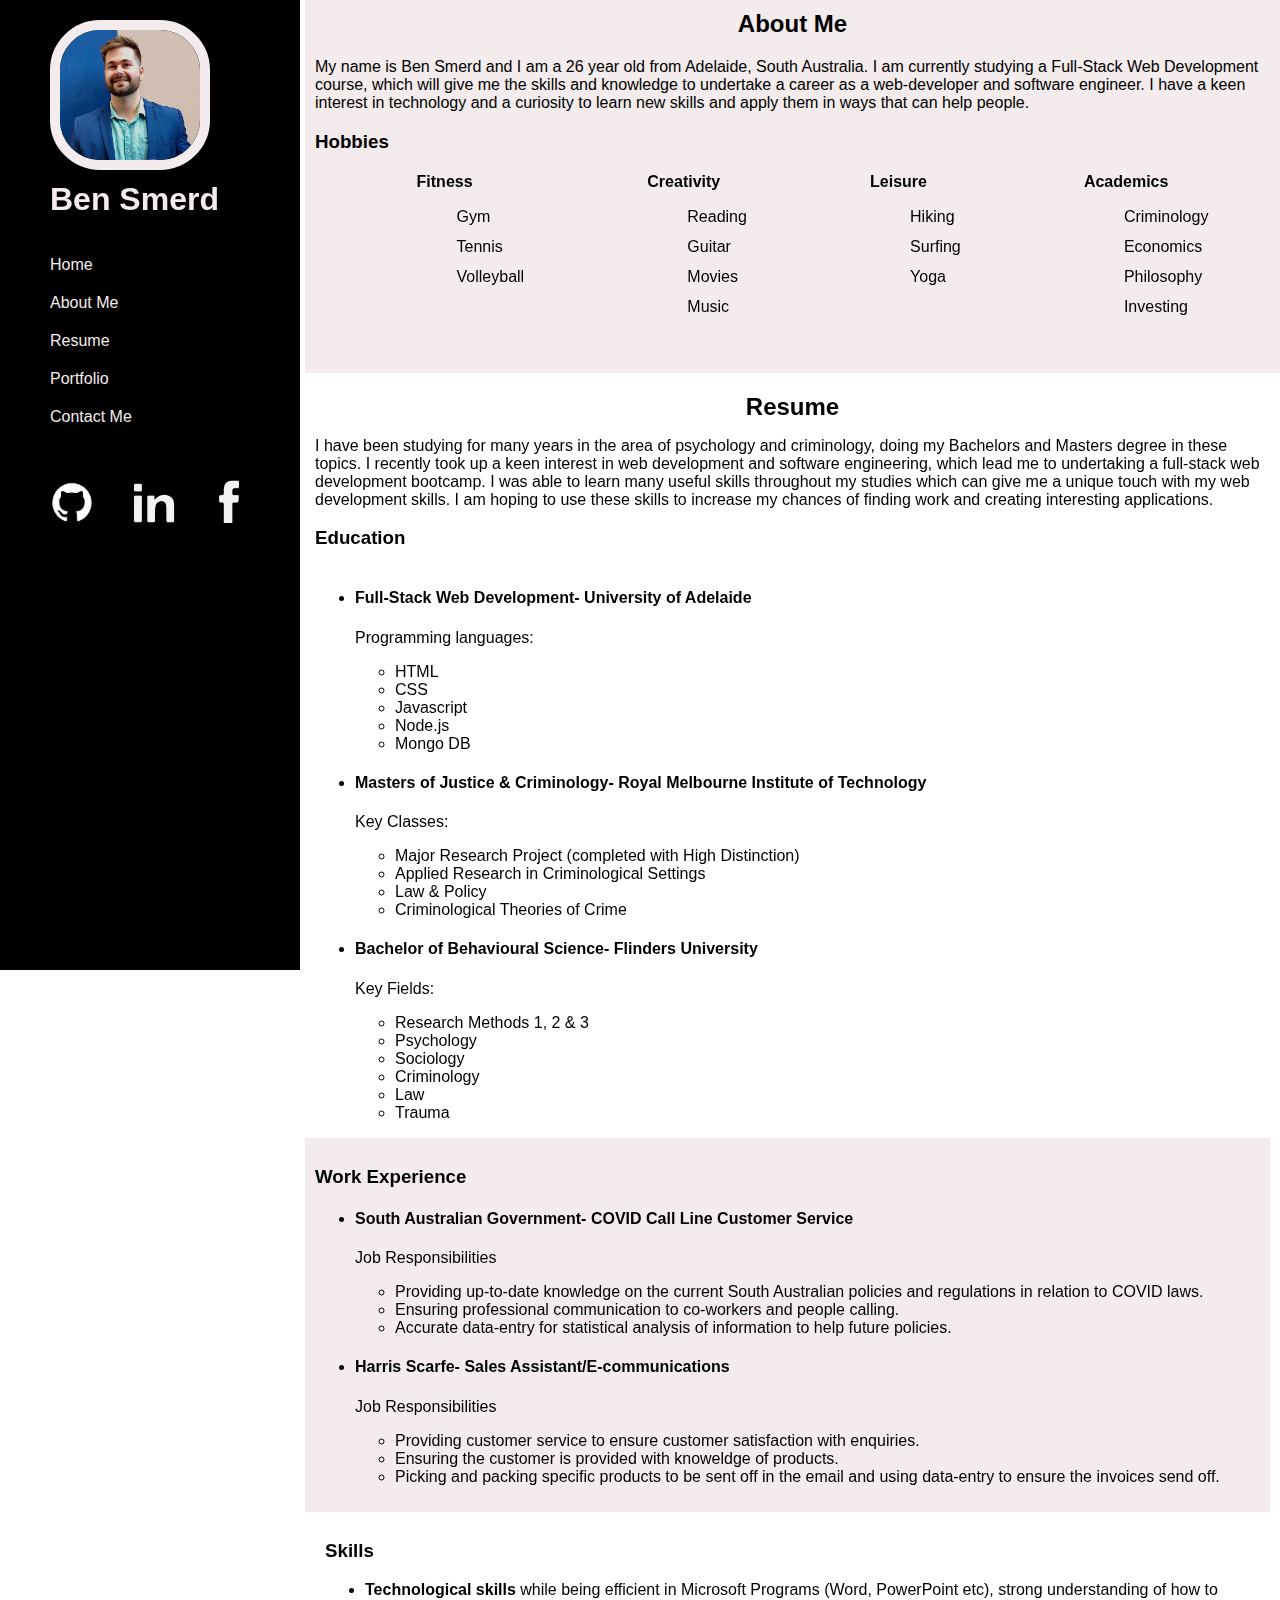
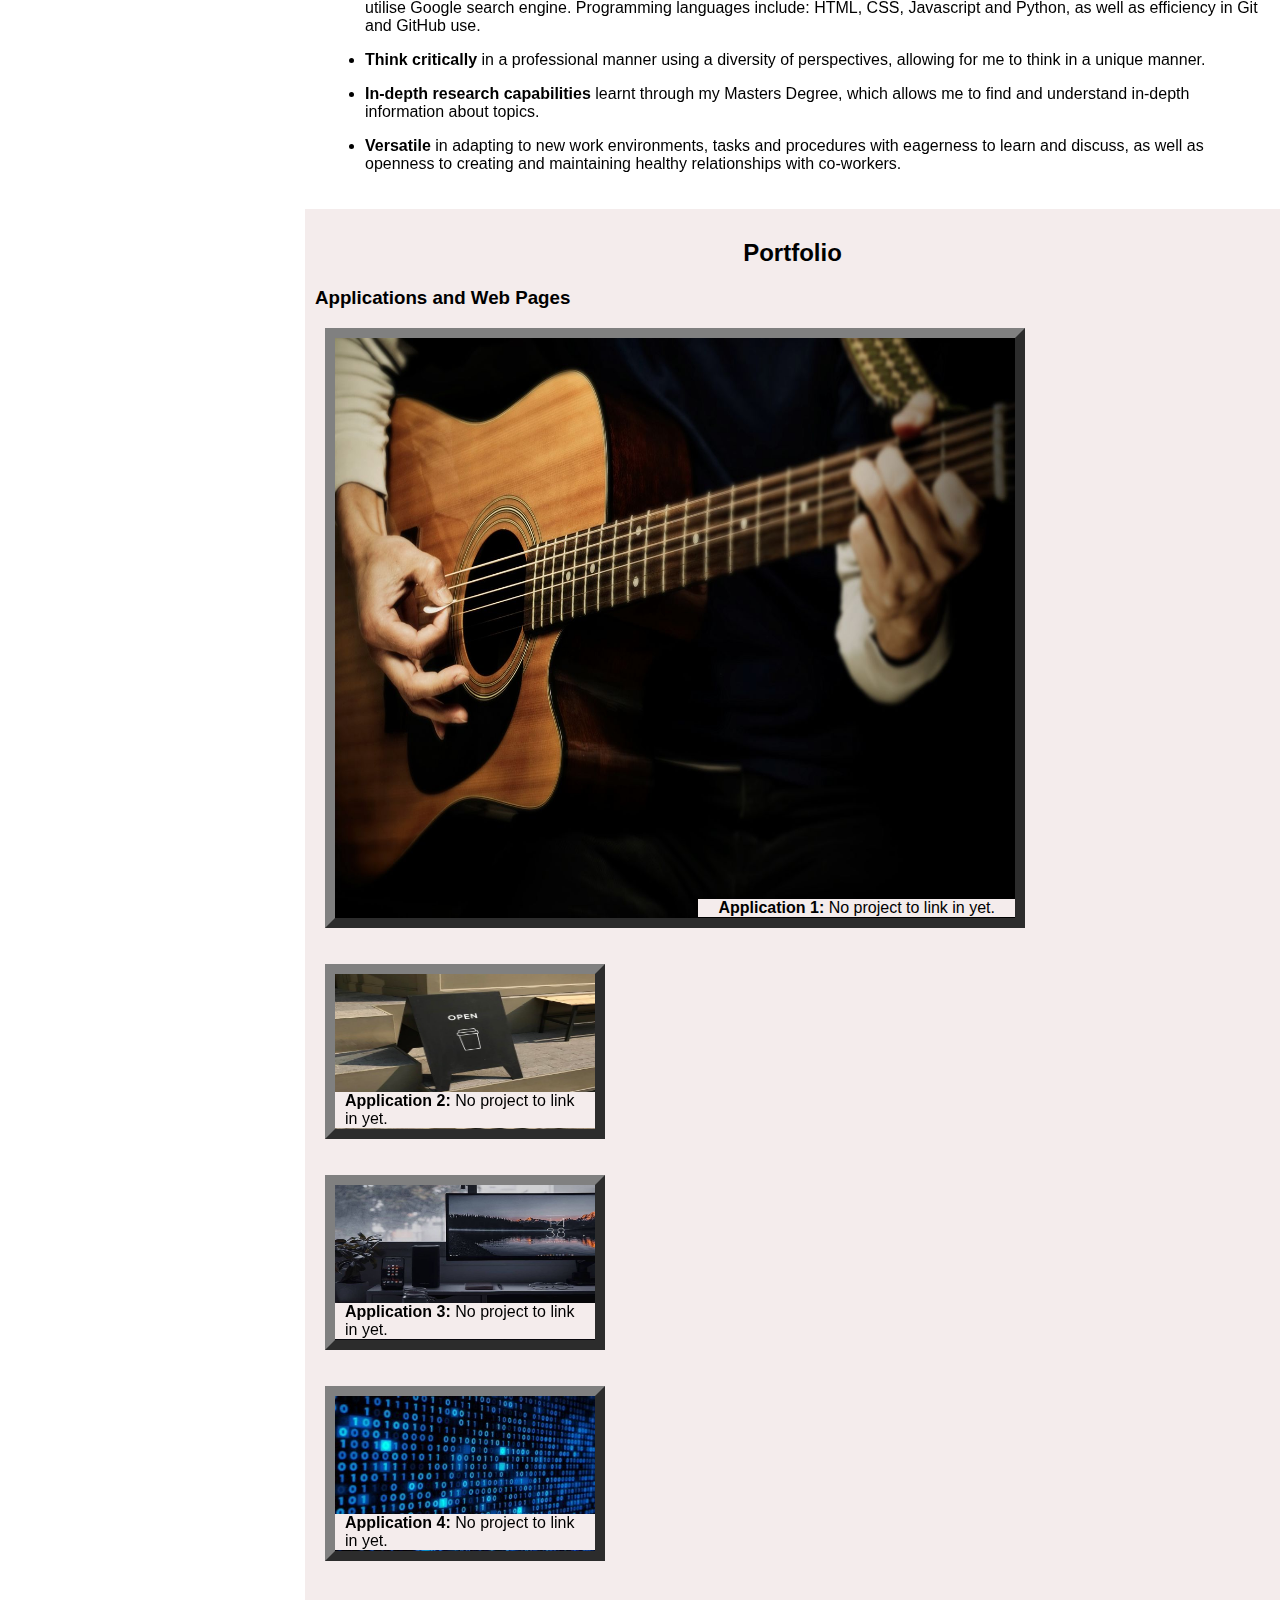
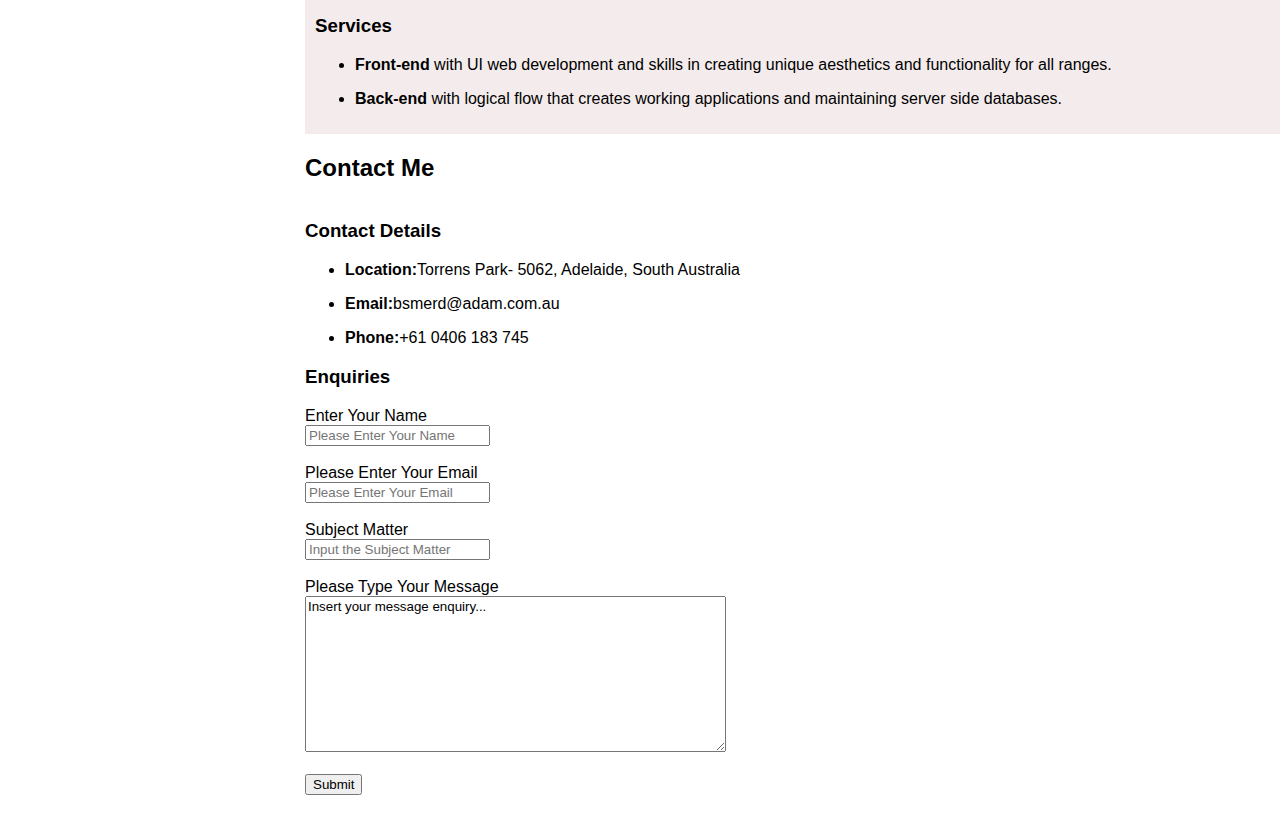
<file: Develop_Contents/index.html>
<!DOCTYPE html>
<html lang="en-US">
    <head>
        <meta charset="UTF-8">
        <meta name="viewport" content="width=device-width, initial-scale=1.0">
        <link rel="stylesheet" href="./Stylesheets/reset.css">
        <link rel="stylesheet" href="./Stylesheets/style.css">
        <title>Ben Smerd Portfolio</title>
    </head>
    <body>
        <!--HEADER-->
        <header id="header">
            <div class="header-content">
                <div class="introduction">
                    <img src="./Images/Me.jpg" alt="Headshot Photo of Myself">
                    <h1>Ben Smerd</h1>
                </div>
                <!--NAVIGATION-->
                <nav class="navigation">
                    <ul>                       
                        <li><a href="#home-page">Home</a></li>
                        <li><a href="#about-me-page">About Me</a></li>
                        <li><a href="#resume-page">Resume</a></li>
                        <li><a href="#portfolio-page">Portfolio</a></li>
                        <li><a href="#contact-me-page">Contact Me</a></li>
                    </ul>
                </nav>
                <!--PERSONAL LINKS-->
                <div class="personal-links">
                    <ul>
                        <li id="github-logo">
                            <a href="https://github.com/TheBigBookMan" target="_blank"><img src="./Images/Github Logo.png" alt="Github Logo"></a>
                        </li>
                        <li id="linkedin-logo">
                            <a href="https://www.linkedin.com/in/bensmerd/" target="_blank"><img src="./Images/Linkedin Logo.png" alt="Linkedin Logo"></a>
                        </li>
                        <li id="facebook-logo">
                            <a href="https://www.facebook.com/ben.smerd/" target="_blank"><img src="./Images/Facebook Logo.png" alt="Facebook Logo"></a>
                        </li>
                    </ul>
                </div>
            </div>
        </header>
        <!--MAIN-->
        <main id="main">
            <section id="home-page">
                <!--HOME PAGE WILL HAVE A LARGE PHOTO WITH ANIMATIONS LATER AFTER LEARNING MORE HOW TO DO THEM WITH JAVASCRIPT-->
            </section>
            <!--ABOUT ME-->
            <section id="about-me-page">
                <div class="about-me-title">        
                    <h2>About Me</h2>
                    <!--INSERT A PHOTO OF ME IN HERE TO THE SIDE OF THE PARAGRAPH-->
                    <p>My name is Ben Smerd and I am a 26 year old from Adelaide, South Australia. I am currently studying a Full-Stack Web Development course, which will give me the skills and knowledge to undertake a career as a web-developer and software engineer. I have a keen interest in technology and a curiosity to learn new skills and apply them in ways that can help people.</p>
                </div>
                <!--HOBBIES-->
                <div class="about-me-hobbies">
                    <h3>Hobbies</h3>
                    <ul class="hobbies-outer-list">
                        <li>
                            <h4>Fitness</h4>
                            <ul class="hobbies-inner-list">
                                <li>Gym</li>
                                <li>Tennis</li>
                                <li>Volleyball</li>
                            </ul>
                        </li>
                        <li>
                            <h4>Creativity</h4>
                            <ul class="hobbies-inner-list">
                                <li>Reading</li>
                                <li>Guitar</li>
                                <li>Movies</li>
                                <li>Music</li>
                            </ul>
                        </li>
                        <li>
                            <h4>Leisure</h4>
                            <ul class="hobbies-inner-list">
                                <li>Hiking</li>
                                <li>Surfing</li>
                                <li>Yoga</li>
                            </ul>
                        </li>
                        <li>
                            <h4>Academics</h4>
                            <ul class="hobbies-inner-list">
                                <li>Criminology</li>
                                <li>Economics</li>
                                <li>Philosophy</li>
                                <li>Investing</li>
                            </ul>
                        </li>
                    </ul>
                </div>
            </section>
            <!--RESUME-->
            <section id="resume-page">
                <h2 class="resume-title">Resume</h2>
                <p>I have been studying for many years in the area of psychology and criminology, doing my Bachelors and Masters degree in these topics. I recently took up a keen interest in web development and software engineering, which lead me to undertaking a full-stack web development bootcamp. I was able to learn many useful skills throughout my studies which can give me a unique touch with my web development skills. I am hoping to use these skills to increase my chances of finding work and creating interesting applications.</p>
                <!--EDUCATION-->
                <div class="resume-education">
                    <h3>Education</h3>
                    <div class="education-list">
                        <ul class="education-outer-list">
                            <li>
                                <h4>Full-Stack Web Development- University of Adelaide</h4>
                                <p>Programming languages:</p>
                                <ul class="education-inner-list">
                                    <li>HTML</li>
                                    <li>CSS</li>
                                    <li>Javascript</li>
                                    <li>Node.js</li>
                                    <li>Mongo DB</li>
                                </ul>
                            </li>
                            <li>
                                <h4>Masters of Justice & Criminology- Royal Melbourne Institute of Technology</h4>
                                <p>Key Classes:</p>
                                <ul class="education-inner-list">
                                    <li>Major Research Project (completed with High Distinction)</li>
                                    <li>Applied Research in Criminological Settings</li>
                                    <li>Law & Policy</li>
                                    <li>Criminological Theories of Crime</li>
                                </ul>
                            </li>
                            <li>
                                <h4>Bachelor of Behavioural Science- Flinders University</h4>
                                <p>Key Fields:</p>
                                <ul class="education-inner-list">
                                    <li>Research Methods 1, 2 & 3</li>
                                    <li>Psychology</li>
                                    <li>Sociology</li>
                                    <li>Criminology</li>
                                    <li>Law</li>
                                    <li>Trauma</li>
                                </ul>
                            </li>
                        </ul>
                    </div>
                </div>
                <!--WORK EXPERIENCE-->
                <div class="resume-work-experience">
                    <h3>Work Experience</h3>
                    <ul>
                        <li>
                            <h4>South Australian Government- COVID Call Line Customer Service</h4>
                            <p>Job Responsibilities</p>
                            <ul>
                                <li>Providing up-to-date knowledge on the current South Australian policies and regulations in relation to COVID laws.</li>
                                <li>Ensuring professional communication to co-workers and people calling.</li>
                                <li>Accurate data-entry for statistical analysis of information to help future policies.</li>
                            </ul>
                        </li>
                        <li>
                            <h4>Harris Scarfe- Sales Assistant/E-communications</h4>
                            <p>Job Responsibilities</p>
                            <ul>
                                <li>Providing customer service to ensure customer satisfaction with enquiries.</li>
                                <li>Ensuring the customer is provided with knoweldge of products.</li>
                                <li>Picking and packing specific products to be sent off in the email and using data-entry to ensure the invoices send off.</li>
                            </ul>
                        </li>
                    </ul>
                </div>
                <!--SKILLS-->
                <div class="resume-skills">
                    <h3>Skills</h3>
                    <ul>
                        <li>
                            <p><span class="skills-important">Technological skills</span> while being efficient in Microsoft Programs (Word, PowerPoint etc), strong understanding of how to utilise Google search engine. Programming languages include: HTML, CSS, Javascript and Python, as well as efficiency in Git and GitHub use.</p>
                        </li>
                        <li>
                            <p><span class="skills-important">Think critically</span> in a professional manner using a diversity of perspectives, allowing for me to think in a unique manner.</p>
                        </li>
                        <li>
                            <p><span class="skills-important">In-depth research capabilities</span> learnt through my Masters Degree, which allows me to find and understand in-depth information about topics.</p>
                        </li>
                        <li>
                            <p><span class="skills-important">Versatile</span> in adapting to new work environments, tasks and procedures with eagerness to learn and discuss, as well as openness to creating and maintaining healthy relationships with co-workers.</p>
                        </li>
                    </ul>
                </div>
            </section>
             <!--PORTFOLIO-->
            <section id="portfolio-page">
                <h2 class="portfolio-title">Portfolio</h2>
                <h3>Applications and Web Pages</h3>
                <!--APPLICATIONS-->
                <!--DON'T HAVE ANY APPLICATIONS TO LINK IN YET SO JUST USING # AS A PLACEHOLDER WITH RANDOM IMAGES-->
                <div class="portfolio-container">
                    <figure class="portfolio-1">
                        <a href="#" title="Application 1"><img src="./Images/Assignment 1.jpg" alt="Man Playing Guitar"></a>
                        <figcaption><span>Application 1:</span> No project to link in yet.</figcaption>
                    </figure>
                    <div class="sub-portfolio">
                        <figure class="portfolio-2">
                            <a href="#" title="Application 2"><img src="./Images/Assignment 2.jpg" alt="Cafe Open"></a>
                            <figcaption><span>Application 2:</span> No project to link in yet.</figcaption>
                        </figure>
                        <figure class="portfolio-3">
                            <a href="#" title="Application 3"><img src="./Images/Assignment 3.jpg" alt="Computer Aesthetics"></a>
                            <figcaption><span>Application 3:</span> No project to link in yet.</figcaption>
                        </figure>
                        <figure class="portfolio-4">
                            <a href="#" title="Application 4"><img src="./Images/Assignment 4.jpg" alt="Coding"></a>
                            <figcaption><span>Application 4:</span> No project to link in yet.</figcaption>
                        </figure>
                    </div>
                </div>
                <!--SERVICES-->
                <div class="portfolio-services">
                    <h3>Services</h3>
                        <ul>
                            <li>
                                <p><span>Front-end</span> with UI web development and skills in creating unique aesthetics and functionality for all ranges.</p>
                            </li>
                            <li>
                                <p><span>Back-end</span> with logical flow that creates working applications and maintaining server side databases.</p>
                            </li>
                        </ul>
                </div>
            </section>
        </main>
        <!--FOOTER-->
        <footer>
            <!--CONTACT ME-->
            <section id="contact-me-page">
                <h2 class="contact-me-title">Contact Me</h2>
                <div class="contact-me-container">
                    <!--CONTACT INFORMATION-->
                    <div class="contact-me-information">
                        <h3>Contact Details</h3>
                            <ul>
                                <li>
                                    <p><span>Location:</span>Torrens Park- 5062, Adelaide, South Australia</p>
                                </li>
                                <li>
                                    <p><span>Email:</span>bsmerd@adam.com.au</p>
                                </li>
                                <li>
                                    <p><span>Phone:</span>+61 0406 183 745</p>
                                </li>
                            </ul>
                    </div>
                    <!--CONTACT ME FORM-->
                    <div class="contact-me-form">
                        <h3>Enquiries</h3>

                        <form>
                            <label for="name">Enter Your Name</label><br>
                            <input type="text" id="name" name="name" placeholder="Please Enter Your Name"><br><br>

                            <label for="email">Please Enter Your Email</label><br>
                            <input type="text" id="email" name="email" placeholder="Please Enter Your Email"><br><br>

                            <label for="subject">Subject Matter</label><br>
                            <input type="text" id="subject" name="subject" placeholder="Input the Subject Matter"><br><br>

                            <label for="message">Please Type Your Message</label><br>
                            <textarea id="message" name="message"cols="50" rows="10">Insert your message enquiry...</textarea><br><br>

                            <input type="submit" value="Submit">
                            <br>
                        </form>
                    </div>
                </div>
            </section>
        </footer>
    </body>
</html>
</file>
<file: Develop_Contents/Stylesheets/style.css>
:root {
    --color1: rgb(244, 236, 236);
}

* {
    font-family: sans-serif;
    box-sizing: border-box;
}

/*HEADER ON THE SIDE OF THE PAGE*/
#header {
    display: block;
    position: fixed;
    background-color: black;
    color: white;
    height: 110%;
    width: 300px;
}

.header-content {
    display: flex;
    flex-direction: column;
    margin-left: 10px;
}

/*HEADER- INTRODUCTION*/
.introduction {
    display: flex;
    flex-direction: column;
}

.introduction img {
    height: 150px;
    width: 160px;
    position: relative;
    left: 40px;
    top: 40px;
    margin-bottom: 30px;
    border: var(--color1) solid 10px;
    border-radius: 50px;
}

.introduction h1 {
    position: relative;
    left: 40px;
    color: var(--color1);
}

/*HEADER- NAVIGATION*/
.navigation {
    position: relative;
    
}

.navigation ul {
    text-decoration: none;
    display: flex;
    flex-direction: column;
    justify-content: space-between;
}

.navigation li, a{
    text-decoration: none;
    list-style: none;
    color: var(--color1);
    margin-bottom: 20px;
}

/*HEADER- PERSONAL LINKS*/
.personal-links ul {
    list-style: none;
    display: flex;
    justify-content: space-around;
    position: relative;
    left: -20px;
}

#github-logo img {
    height: 50px;
    width: 50px;
}

#linkedin-logo img {
    height: 50px;
    width: 50px;
}

#facebook-logo img {
    height: 50px;
    width: 50px;
    position: relative;
    top: -5px;
}

/*MAIN SECTION*/
#main {
    display: block;
    margin-left: 300px;
    padding-left: 5px;
    margin-top: -20px;
}

/*COMMENTED OUT BACKGROUND IMAGE WHILE I FIGURE OUT HOW TO DO IT*/
/* #home-page {
    background-image: url(../Images/Background-Photo-Nice.jpg);
    background-attachment: fixed;
    background-size: 300px 150px;
} */

/*ABOUT ME SECTION*/
#about-me-page {
    display: block;
    background-color: var(--color1);
    padding: 10px;
}

/*ABOUT ME- TITLE*/
.about-me-title h2{
    text-align: center;
    position: relative;
}

.about-me p {
    position: relative;
    top: 10px;
}

/*ABOUT ME- HOBBIES*/
.hobbies-outer-list {
    position: relative;
    top: -20px;
    display: flex;
    flex-direction: row; 
    justify-content: space-around;
    flex-wrap: wrap;
}

.hobbies-inner-list {
    line-height: 30px;
    margin-top: -10px;
    padding-bottom: 5px;
}

.hobbies-outer-list li {
    list-style: none;
}

/*RESUME SECTION*/
#resume-page {
    position: relative;
    padding: 10px;
}

/*RESUME- TITLE*/
.resume-title {
    text-align: center;
    position: relative;
    top: -10px;
    margin-bottom: -10px;
}

/*RESUME- EDUCATION*/
.education-list .education-outer-list{
    display: flex;
    flex-direction: row;
    flex-wrap: wrap;
    justify-content: space-between;
}

.education-inner-list {
    display: flex;
    flex-direction: column;
    flex-wrap: wrap;
}

/*RESUME- WORK EXPERIENCE*/
.resume-work-experience {
    background-color: var(--color1);
    margin-left: -10px;
    padding: 10px;
}

/*RESUME- SKILLS*/
.resume-skills {
    padding: 10px;
}

.skills-important {
    font-weight: bold;
}

/*SECTION PORTFOLIO*/
#portfolio-page {
    background-color: var(--color1);
    padding: 10px;
}

/*PORTFOLIO- TITLE*/
.portfolio-title {
    text-align: center;
}

/*PORTFOLIO- APPLICATIONS*/
.portfolio-container {
    display: flex;
    flex-wrap: wrap;
    position: relative;
    top: -15px;
}

.portfolio-container span {
    font-weight: bolder;
}

/*PORTFOLIO- APPLICATION 1*/
.portfolio-1 {
    position: relative;
    margin-left: 30px;
}

.portfolio-1 img{
    width: 700px;
    height: 600px;
    flex-shrink: 2;
    border: gray 10px outset;
    position: relative;
    left: -20px;
    background-color: black;
    margin: 0;
    opacity: 1;
    -webkit-transition: 0.3s ease-in-out;
}

.portfolio-1 img:hover {
    opacity: 0.7;
}

.portfolio-1 figcaption {
    position: absolute;
    bottom: 15px;
    right: 30px;
    background-color: var(--color1);
    color: black;
    padding-left: 20px;
    padding-right: 20px;
    margin-left: 0;
}

/*PORTFOLIO- APPLICATION 2*/
.portfolio-2 {
    position: relative;
}

.portfolio-2 img {
    height: 175px;
    width: 280px;
    border: gray 10px outset;
    background-color: black;
    opacity: 1;
    -webkit-transition: 0.3s ease-in-out;
}

.portfolio-2 img:hover {
    opacity: 0.7;
}

.portfolio-2 figcaption {
    position: absolute;
    bottom: 15px;
    right: 10px;
    background-color: var(--color1);
    color: black;
    padding-left: 10px;
    padding-right: 20px;
    margin-left: 10px;
}

/*PORTFOLIO- APPLICATION 3*/
.portfolio-3 {
    position: relative;
}

.portfolio-3 img {
    height: 175px;
    width: 280px;
    border: gray 10px outset;
    background-color: black;
    opacity: 1;
    -webkit-transition: 0.3s ease-in-out;
}

.portfolio-3 img:hover {
    opacity: 0.7;
}

.portfolio-3 figcaption {
    position: absolute;
    bottom: 15px;
    right: 10px;
    background-color: var(--color1);
    color: black;
    padding-left: 10px;
    padding-right: 20px;
    margin-left: 10px;
}

/*PORTFOLIO- APPLICATION 4*/
.portfolio-4 {
    position: relative;
}

.portfolio-4 img {
    height: 175px;
    width: 280px;
    border: gray 10px outset;
    background-color: black;
    opacity: 1;
    -webkit-transition: 0.3s ease-in-out;
}

.portfolio-4 img:hover {
    opacity: 0.7;
}

.portfolio-4 figcaption {
    position: absolute;
    bottom: 15px;
    right: 10px;
    background-color: var(--color1);
    color: black;
    padding-left: 10px;
    padding-right: 20px;
    margin-left: 10px;
}

.sub-portfolio {
    display: flex;
    flex-direction: column;
    position: relative;
    left: -30px;
}

/*PORTFOLIO- SERVICES*/
.portfolio-services span {
    font-weight: bold;
}

/*FOOTER*/
footer {
    display: block;
    margin-left: 300px;
    padding-left: 5px;
}

/*CONTACT ME*/
#contact-me-page {
    display: flex;
    flex-direction: column;
}

/*CONTACT ME- INFORMATION*/
.contact-me-information span{
    font-weight: bold;
}

/*CONTACT ME- CONTACT FORM*/
/*HAVEN'T FULLY COMPLETED AS I NEED THE BACK-END DONE THROUGH JAVASCRIPT WHICH I HAVEN'T LEARNT YET*/

/*MEDIA ENQUIRIES*/
@media only screen and (max-width: 1200px) {
    .portfolio-1 img {
        width: 100%;
        height: auto;
    }
}

/*MEDIA QUERY FOR TABLETS*/
@media only screen and (max-width: 768px) {
    .portfolio-1 img {
        width: 280px;
        height: 175px;
    }

    #header {
        display: flex;
        position: fixed;
        background-color: black;
        color: white;
        height: 50px;
        width: 100%;
        z-index: 2;
    }

    .header-content {
        display: flex;
        flex-direction: row;
        
    }

    .introduction {
        display: flex;
        flex-direction: row;
    }

    .introduction img {
        visibility: hidden;
    }

    .introduction h1 {
        display: flex;
        left: -150px;
        /* top: 5px; */
        padding-right: 150px;
        font-size: large;
    }

    .navigation ul {
        display: flex;
        flex-direction: row;
        margin-left: -300px;
        justify-content: space-between;
    }
    
    .navigation li {
        margin-right: 10px;
        padding-right: 20px;
        margin-bottom: 10px;
    }

    .personal-links {
        visibility: hidden;
    }

    #main {
        position: relative;
        top: 50px;
        z-index: 1;
    }

    #main, footer {
        margin: 0;
    }
}

/*MEDIA QUERY FOR PHONES*/
@media only screen and (max-width: 600px) {
    * {
        font-size: small;
    }

    .introduction h1 {
        display: relative;
        top: -10px;
    }
}
</file>
